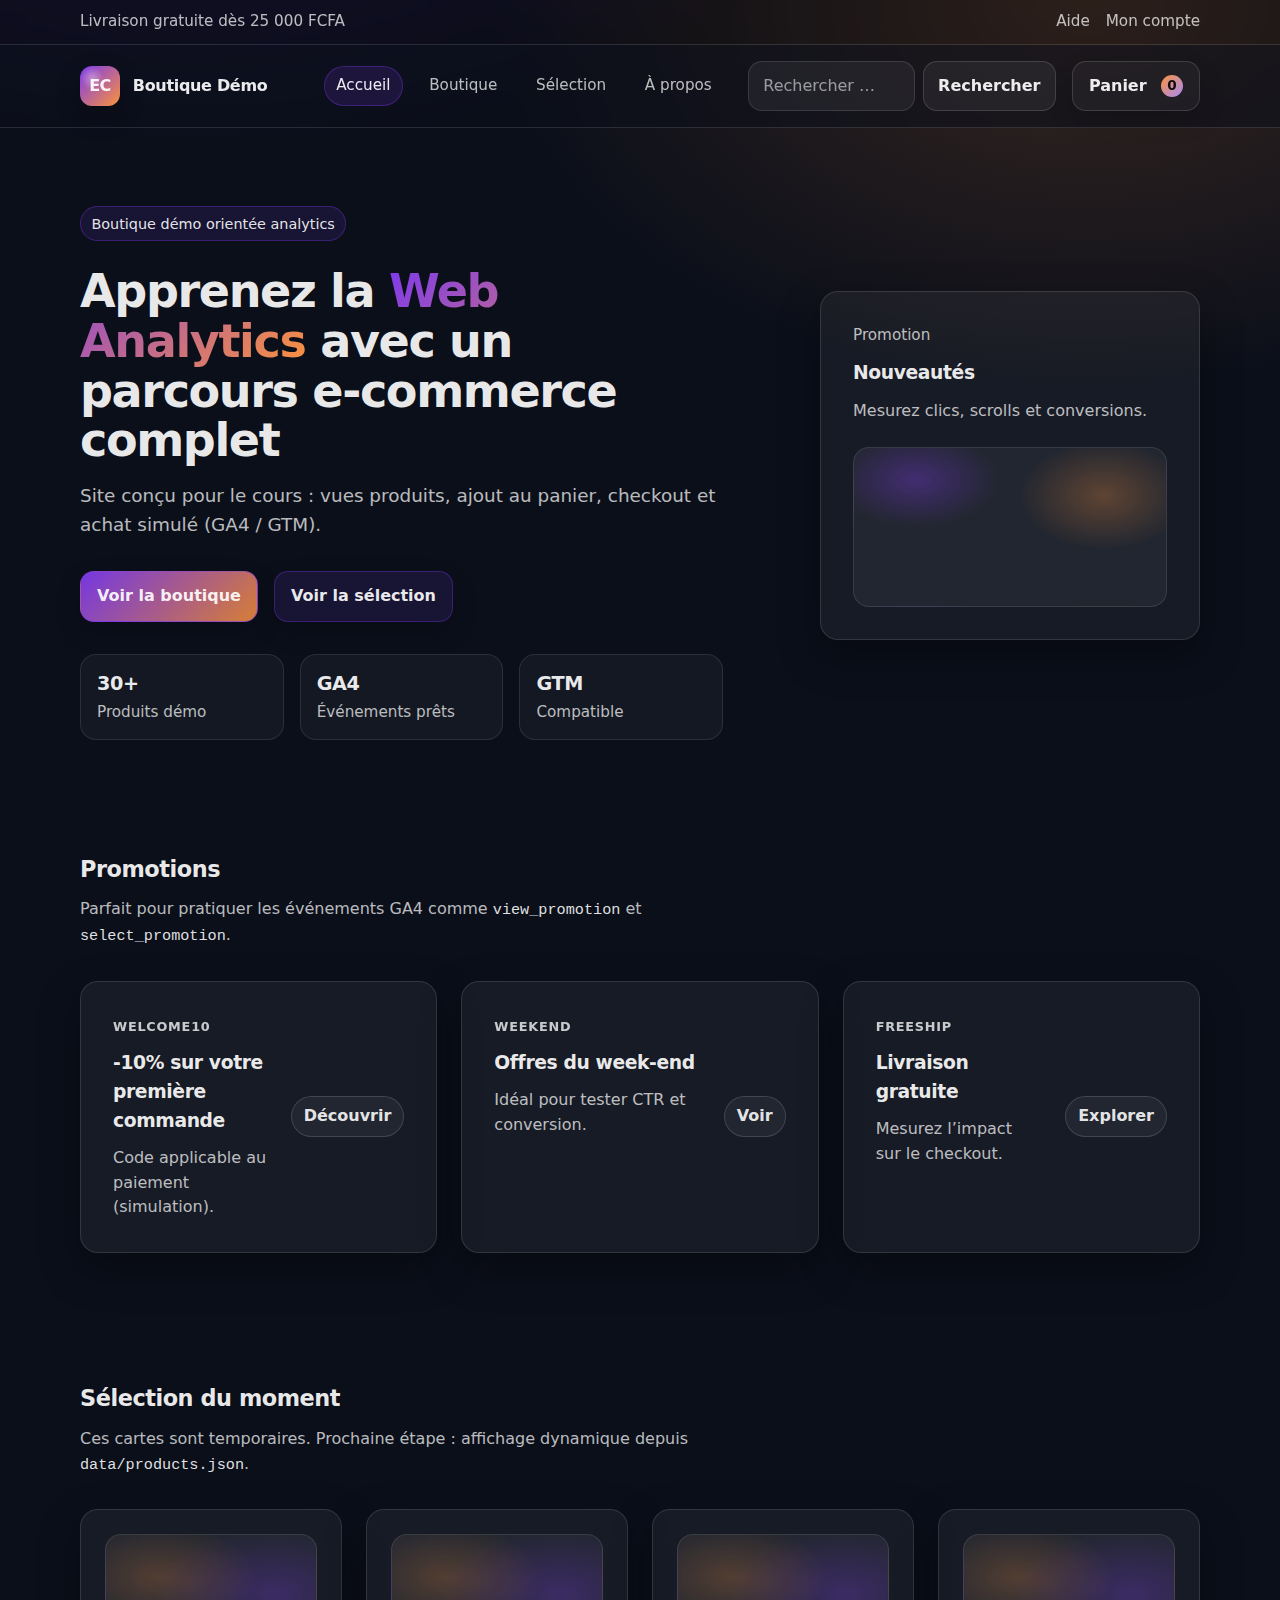
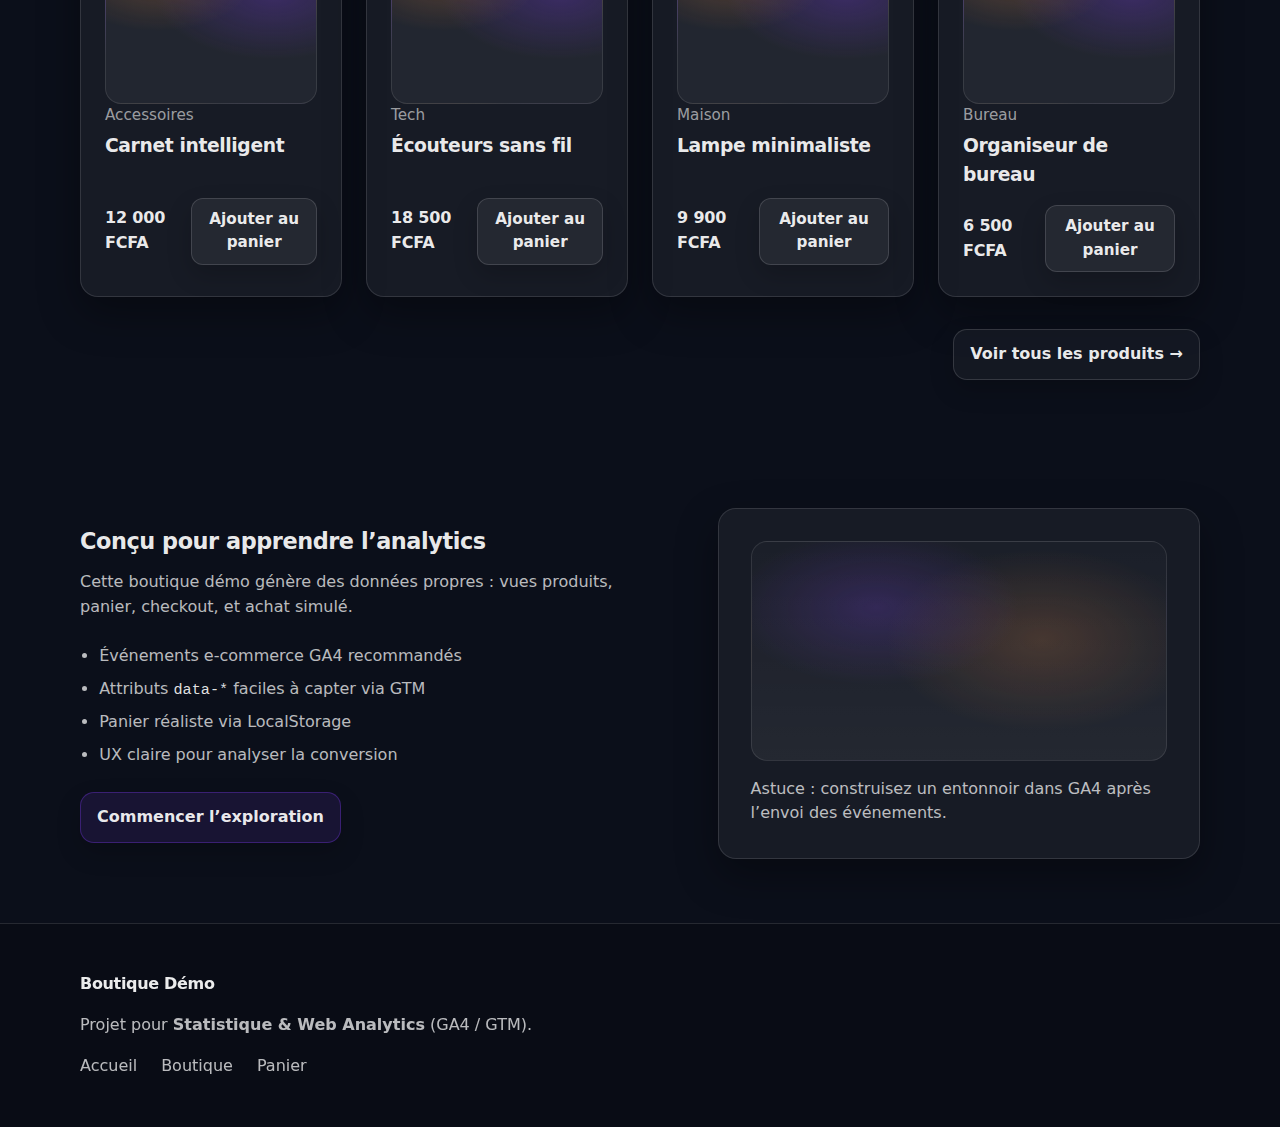
<file: index.html>
<!DOCTYPE html>
<html lang="fr">
<head>
  <meta charset="UTF-8" />
  <meta name="viewport" content="width=device-width, initial-scale=1.0" />
  <title>Boutique Démo | Accueil</title>

  <!-- SEO (minimal) -->
  <meta name="description" content="Site e-commerce pédagogique pour pratiquer la Web Analytics (GA4 / GTM)." />

  <!-- CSS -->
  <link rel="stylesheet" href="assets/css/style.css" />
  <link rel="stylesheet" href="assets/css/components.css" />

  <!-- JS (defer) -->
  <script defer src="assets/js/app.js"></script>
  <script defer src="assets/js/analytics.js"></script>
</head>

<body>

  <!-- Barre info -->
  <div class="topbar">
    <div class="container topbar__inner">
      <p class="topbar__text">Livraison gratuite dès 25 000 FCFA </p>
      <div class="topbar__links">
        <a href="#" class="topbar__link" data-analytics="topbar_help">Aide</a>
        <a href="#" class="topbar__link" data-analytics="topbar_account">Mon compte</a>
      </div>
    </div>
  </div>

  <!-- En-tête -->
  <header class="header">
    <div class="container header__inner">
      <a href="index.html" class="brand" aria-label="Aller à l'accueil">
        <span class="brand__logo">EC</span>
        <span class="brand__name">Boutique Démo</span>
      </a>

      <nav class="nav" aria-label="Navigation principale">
        <a class="nav__link active" href="index.html">Accueil</a>
        <a class="nav__link" href="shop.html">Boutique</a>
        <a class="nav__link" href="#selection">Sélection</a>
        <a class="nav__link" href="#apropos">À propos</a>
      </nav>

      <div class="header__actions">
        <form class="search" action="shop.html" method="GET" role="search">
          <label class="sr-only" for="q">Rechercher des produits</label>
          <input
            id="q"
            name="q"
            class="search__input"
            type="search"
            placeholder="Rechercher …"
            autocomplete="off"
          />
          <button class="search__btn" type="submit" data-analytics="search_submit">
            Rechercher
          </button>
        </form>

        <a class="btn btn--ghost" href="cart.html" aria-label="Ouvrir le panier" data-analytics="open_cart">
          Panier <span class="badge" id="cartCount" aria-label="Articles dans le panier">0</span>
        </a>
      </div>
    </div>
  </header>

  <!-- Hero -->
  <main>
    <section class="hero" id="hero">
      <div class="container hero__inner">
        <div class="hero__content">
          <p class="pill">Boutique démo orientée analytics</p>

          <h1 class="hero__title">
            Apprenez la <span class="accent">Web Analytics</span> avec un parcours e-commerce complet
          </h1>

          <p class="hero__subtitle">
            Site conçu pour le cours : vues produits, ajout au panier, checkout et achat simulé (GA4 / GTM).
          </p>

          <div class="hero__cta">
            <a class="btn btn--primary" href="shop.html" data-analytics="hero_shop_now">
              Voir la boutique
            </a>
            <a class="btn btn--secondary" href="#selection" data-analytics="hero_view_featured">
              Voir la sélection
            </a>
          </div>

          <div class="hero__stats" aria-label="Points clés de la boutique démo">
            <div class="stat">
              <span class="stat__value">30+</span>
              <span class="stat__label">Produits démo</span>
            </div>
            <div class="stat">
              <span class="stat__value">GA4</span>
              <span class="stat__label">Événements prêts</span>
            </div>
            <div class="stat">
              <span class="stat__value">GTM</span>
              <span class="stat__label">Compatible</span>
            </div>
          </div>
        </div>

        <div class="hero__media" aria-hidden="true">
          <div class="hero-card">
            <p class="hero-card__kicker">Promotion </p>
            <h3 class="hero-card__title">Nouveautés</h3>
            <p class="hero-card__text">Mesurez clics, scrolls et conversions.</p>
            <div class="hero-card__fakeimg"></div>
          </div>
        </div>
      </div>
    </section>

    <!-- Promotions -->
    <section class="section promos" aria-label="Promotions">
      <div class="container">
        <div class="section__head">
          <h2 class="section__title">Promotions</h2>
          <p class="section__subtitle">
            Parfait pour pratiquer les événements GA4 comme <code>view_promotion</code> et <code>select_promotion</code>.
          </p>
        </div>

        <div class="grid promos__grid">
          <a class="promo-card" href="shop.html?promo=welcome10"
             data-promo-id="WELCOME10"
             data-promo-name="Bienvenue 10%"
             data-analytics="promo_click">
            <div class="promo-card__body">
              <p class="promo-card__tag">WELCOME10</p>
              <h3 class="promo-card__title">-10% sur votre première commande</h3>
              <p class="promo-card__text">Code applicable au paiement (simulation).</p>
            </div>
            <span class="promo-card__cta">Découvrir</span>
          </a>

          <a class="promo-card" href="shop.html?promo=weekend"
             data-promo-id="WEEKEND"
             data-promo-name="Offres du week-end"
             data-analytics="promo_click">
            <div class="promo-card__body">
              <p class="promo-card__tag">WEEKEND</p>
              <h3 class="promo-card__title">Offres du week-end</h3>
              <p class="promo-card__text">Idéal pour tester CTR et conversion.</p>
            </div>
            <span class="promo-card__cta">Voir</span>
          </a>

          <a class="promo-card" href="shop.html?promo=shipping"
             data-promo-id="FREESHIP"
             data-promo-name="Livraison gratuite"
             data-analytics="promo_click">
            <div class="promo-card__body">
              <p class="promo-card__tag">FREESHIP</p>
              <h3 class="promo-card__title">Livraison gratuite </h3>
              <p class="promo-card__text">Mesurez l’impact sur le checkout.</p>
            </div>
            <span class="promo-card__cta">Explorer</span>
          </a>
        </div>
      </div>
    </section>

    <!-- Sélection (placeholders pour l’instant) -->
    <section class="section featured" id="selection" aria-label="Sélection de produits">
      <div class="container">
        <div class="section__head">
          <h2 class="section__title">Sélection du moment</h2>
          <p class="section__subtitle">
            Ces cartes sont temporaires. Prochaine étape : affichage dynamique depuis <code>data/products.json</code>.
          </p>
        </div>

        <div class="grid products__grid">
          <article class="product-card">
            <a class="product-card__link" href="product.html?id=sku_001"
               data-analytics="featured_product_click" data-item-id="sku_001">
              <div class="product-card__img" aria-hidden="true"></div>
              <div class="product-card__meta">
                <p class="product-card__category">Accessoires</p>
                <h3 class="product-card__title">Carnet intelligent </h3>
              </div>
            </a>
            <div class="product-card__bottom">
              <p class="product-card__price">12 000 FCFA</p>
              <button class="btn btn--small" type="button"
                      data-analytics="featured_add_to_cart" data-item-id="sku_001">
                Ajouter au panier
              </button>
            </div>
          </article>

          <article class="product-card">
            <a class="product-card__link" href="product.html?id=sku_002"
               data-analytics="featured_product_click" data-item-id="sku_002">
              <div class="product-card__img" aria-hidden="true"></div>
              <div class="product-card__meta">
                <p class="product-card__category">Tech</p>
                <h3 class="product-card__title">Écouteurs sans fil </h3>
              </div>
            </a>
            <div class="product-card__bottom">
              <p class="product-card__price">18 500 FCFA</p>
              <button class="btn btn--small" type="button"
                      data-analytics="featured_add_to_cart" data-item-id="sku_002">
                Ajouter au panier
              </button>
            </div>
          </article>

          <article class="product-card">
            <a class="product-card__link" href="product.html?id=sku_003"
               data-analytics="featured_product_click" data-item-id="sku_003">
              <div class="product-card__img" aria-hidden="true"></div>
              <div class="product-card__meta">
                <p class="product-card__category">Maison</p>
                <h3 class="product-card__title">Lampe minimaliste </h3>
              </div>
            </a>
            <div class="product-card__bottom">
              <p class="product-card__price">9 900 FCFA</p>
              <button class="btn btn--small" type="button"
                      data-analytics="featured_add_to_cart" data-item-id="sku_003">
                Ajouter au panier
              </button>
            </div>
          </article>

          <article class="product-card">
            <a class="product-card__link" href="product.html?id=sku_004"
               data-analytics="featured_product_click" data-item-id="sku_004">
              <div class="product-card__img" aria-hidden="true"></div>
              <div class="product-card__meta">
                <p class="product-card__category">Bureau</p>
                <h3 class="product-card__title">Organiseur de bureau </h3>
              </div>
            </a>
            <div class="product-card__bottom">
              <p class="product-card__price">6 500 FCFA</p>
              <button class="btn btn--small" type="button"
                      data-analytics="featured_add_to_cart" data-item-id="sku_004">
                Ajouter au panier
              </button>
            </div>
          </article>
        </div>

        <div class="section__foot">
          <a class="btn btn--ghost" href="shop.html" data-analytics="featured_view_all">
            Voir tous les produits →
          </a>
        </div>
      </div>
    </section>

    <!-- À propos -->
    <section class="section about" id="apropos" aria-label="À propos du projet">
      <div class="container about__inner">
        <div class="about__content">
          <h2 class="section__title">Conçu pour apprendre l’analytics</h2>
          <p class="section__subtitle">
            Cette boutique démo génère des données propres : vues produits, panier, checkout, et achat simulé.
          </p>

          <ul class="checklist">
            <li>Événements e-commerce GA4 recommandés</li>
            <li>Attributs <code>data-*</code> faciles à capter via GTM</li>
            <li>Panier réaliste via LocalStorage</li>
            <li>UX claire pour analyser la conversion</li>
          </ul>

          <a class="btn btn--secondary" href="shop.html" data-analytics="about_start_learning">
            Commencer l’exploration
          </a>
        </div>

        <div class="about__card" aria-hidden="true">
          <div class="about__fakechart"></div>
          <p class="about__note">Astuce : construisez un entonnoir dans GA4 après l’envoi des événements.</p>
        </div>
      </div>
    </section>
  </main>

  <!-- Pied de page -->
  <footer class="footer">
    <div class="container footer__inner">
      <p class="footer__brand">Boutique Démo</p>
      <p class="footer__text">
        Projet pour <strong>Statistique & Web Analytics</strong> (GA4 / GTM).
      </p>

      <nav class="footer__nav" aria-label="Navigation du pied de page">
        <a href="index.html">Accueil</a>
        <a href="shop.html">Boutique</a>
        <a href="cart.html">Panier</a>
      </nav>
    </div>
  </footer>

  <!-- Alerte si JS désactivé -->
  <noscript>
    <div class="noscript">
      Ce site fonctionne mieux avec JavaScript activé (nécessaire pour le panier et les événements analytics).
    </div>
  </noscript>

</body>
</html>
</file>
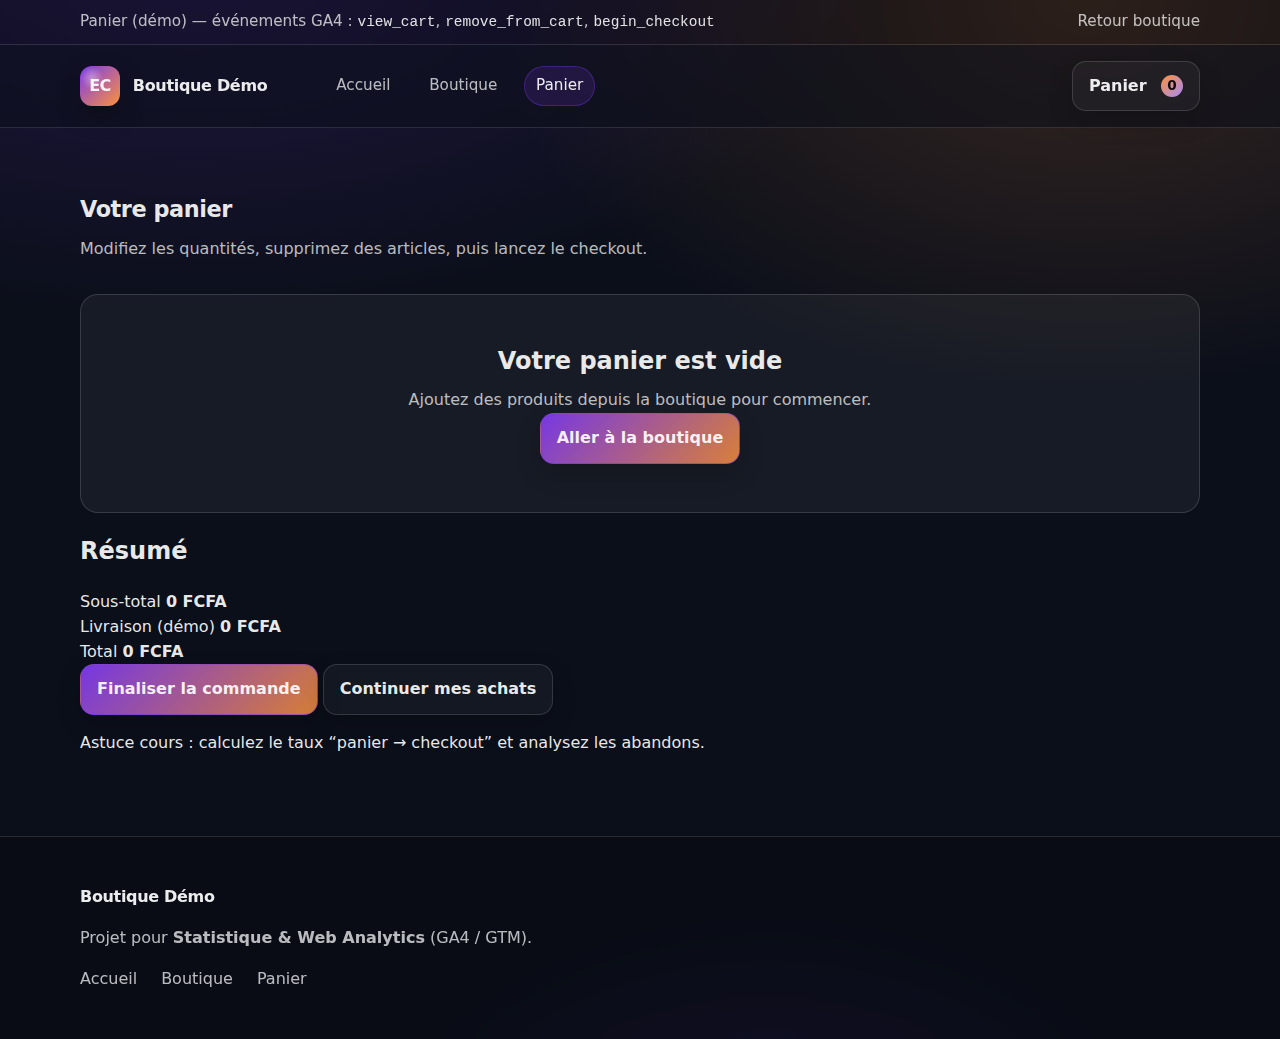
<file: cart.html>
<!DOCTYPE html>
<html lang="fr">
<head>
  <meta charset="UTF-8" />
  <meta name="viewport" content="width=device-width, initial-scale=1.0" />
  <title>Boutique Démo | Panier</title>

  <meta name="description" content="Panier (démo) pour pratiquer GA4 : view_cart, remove_from_cart, begin_checkout." />

  <link rel="stylesheet" href="assets/css/style.css" />
  <link rel="stylesheet" href="assets/css/components.css" />

  <script defer src="assets/js/analytics.js"></script>
  <script defer src="assets/js/app.js"></script>
  <script defer src="assets/js/cart.js"></script>
</head>

<body>

  <div class="topbar">
    <div class="container topbar__inner">
      <p class="topbar__text">Panier (démo) — événements GA4 : <code>view_cart</code>, <code>remove_from_cart</code>, <code>begin_checkout</code></p>
      <div class="topbar__links">
        <a href="shop.html" class="topbar__link" data-analytics="cart_back_shop">Retour boutique</a>
      </div>
    </div>
  </div>

  <header class="header">
    <div class="container header__inner">
      <a href="index.html" class="brand" aria-label="Aller à l'accueil">
        <span class="brand__logo">EC</span>
        <span class="brand__name">Boutique Démo</span>
      </a>

      <nav class="nav" aria-label="Navigation principale">
        <a class="nav__link" href="index.html">Accueil</a>
        <a class="nav__link" href="shop.html">Boutique</a>
        <a class="nav__link active" href="cart.html">Panier</a>
      </nav>

      <div class="header__actions">
        <a class="btn btn--ghost" href="cart.html" aria-label="Ouvrir le panier" data-analytics="open_cart">
          Panier <span class="badge" id="cartCount" aria-label="Articles dans le panier">0</span>
        </a>
      </div>
    </div>
  </header>

  <main class="section">
    <div class="container">

      <div class="section__head">
        <h1 class="section__title">Votre panier</h1>
        <p class="section__subtitle">
          Modifiez les quantités, supprimez des articles, puis lancez le checkout.
        </p>
      </div>

      <section class="cart">
        <div class="cart__items">
          <div class="cart__list" id="cartList" aria-label="Liste des articles">
            <!-- Injecté par JS -->
          </div>

          <div class="empty-state" id="cartEmpty" hidden>
            <h2>Votre panier est vide</h2>
            <p>Ajoutez des produits depuis la boutique pour commencer.</p>
            <a class="btn btn--primary" href="shop.html" data-analytics="cart_empty_go_shop">Aller à la boutique</a>
          </div>
        </div>

        <aside class="cart__summary" aria-label="Résumé du panier">
          <div class="summary-card">
            <h2 class="summary-card__title">Résumé</h2>

            <div class="summary-row">
              <span>Sous-total</span>
              <strong id="subtotal">0 FCFA</strong>
            </div>

            <div class="summary-row">
              <span>Livraison (démo)</span>
              <strong id="shipping">0 FCFA</strong>
            </div>

            <div class="summary-row summary-row--total">
              <span>Total</span>
              <strong id="total">0 FCFA</strong>
            </div>

            <div class="summary-actions">
              <a class="btn btn--primary" href="checkout.html" id="checkoutBtn" data-analytics="begin_checkout">
                Finaliser la commande
              </a>
              <a class="btn btn--ghost" href="shop.html" data-analytics="continue_shopping">
                Continuer mes achats
              </a>
            </div>

            <p class="muted" style="margin-top: 1rem;">
              Astuce cours : calculez le taux “panier → checkout” et analysez les abandons.
            </p>
          </div>
        </aside>
      </section>

    </div>
  </main>

  <footer class="footer">
    <div class="container footer__inner">
      <p class="footer__brand">Boutique Démo</p>
      <p class="footer__text">Projet pour <strong>Statistique & Web Analytics</strong> (GA4 / GTM).</p>

      <nav class="footer__nav" aria-label="Navigation du pied de page">
        <a href="index.html">Accueil</a>
        <a href="shop.html">Boutique</a>
        <a href="cart.html">Panier</a>
      </nav>
    </div>
  </footer>

</body>
</html>
</file>
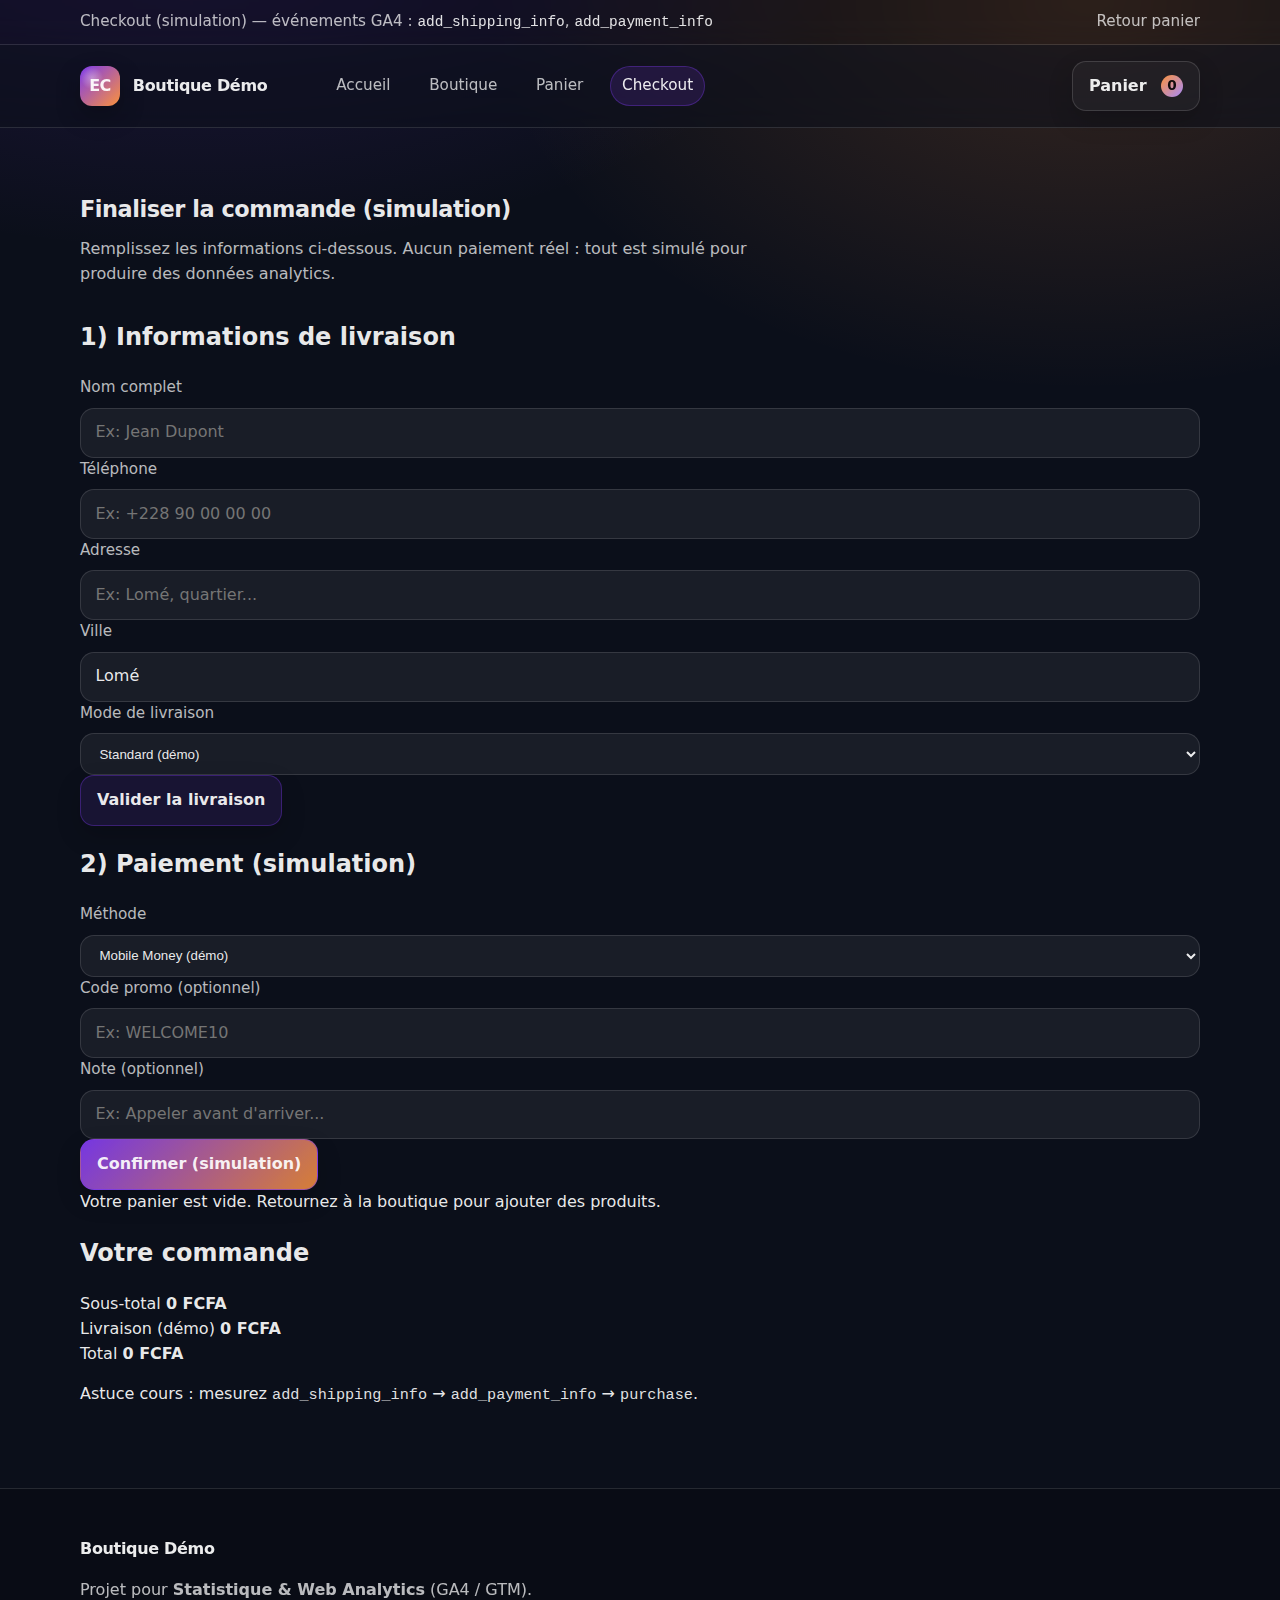
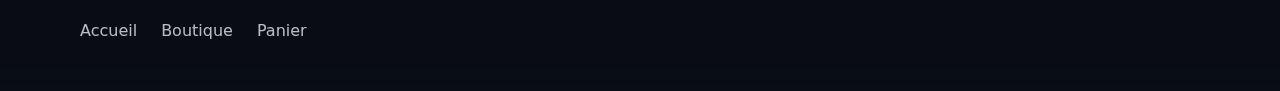
<file: checkout.html>
<!DOCTYPE html>
<html lang="fr">
<head>
  <meta charset="UTF-8" />
  <meta name="viewport" content="width=device-width, initial-scale=1.0" />
  <title>Boutique Démo | Checkout</title>

  <meta name="description" content="Checkout simulé pour pratiquer GA4 : add_shipping_info, add_payment_info, purchase." />

  <link rel="stylesheet" href="assets/css/style.css" />
  <link rel="stylesheet" href="assets/css/components.css" />

  <script defer src="assets/js/analytics.js"></script>
  <script defer src="assets/js/app.js"></script>
  <script defer src="assets/js/checkout.js"></script>
</head>

<body>

  <div class="topbar">
    <div class="container topbar__inner">
      <p class="topbar__text">Checkout (simulation) — événements GA4 : <code>add_shipping_info</code>, <code>add_payment_info</code></p>
      <div class="topbar__links">
        <a href="cart.html" class="topbar__link" data-analytics="checkout_back_cart">Retour panier</a>
      </div>
    </div>
  </div>

  <header class="header">
    <div class="container header__inner">
      <a href="index.html" class="brand" aria-label="Aller à l'accueil">
        <span class="brand__logo">EC</span>
        <span class="brand__name">Boutique Démo</span>
      </a>

      <nav class="nav" aria-label="Navigation principale">
        <a class="nav__link" href="index.html">Accueil</a>
        <a class="nav__link" href="shop.html">Boutique</a>
        <a class="nav__link" href="cart.html">Panier</a>
        <a class="nav__link active" href="checkout.html">Checkout</a>
      </nav>

      <div class="header__actions">
        <a class="btn btn--ghost" href="cart.html" aria-label="Ouvrir le panier" data-analytics="open_cart">
          Panier <span class="badge" id="cartCount" aria-label="Articles dans le panier">0</span>
        </a>
      </div>
    </div>
  </header>

  <main class="section">
    <div class="container">

      <div class="section__head">
        <h1 class="section__title">Finaliser la commande (simulation)</h1>
        <p class="section__subtitle">
          Remplissez les informations ci-dessous. Aucun paiement réel : tout est simulé pour produire des données analytics.
        </p>
      </div>

      <section class="checkout">
        <!-- Form -->
        <div class="checkout__form">
          <div class="form-card">
            <h2 class="form-card__title">1) Informations de livraison</h2>

            <form id="shippingForm">
              <div class="form-grid">
                <div class="control">
                  <label class="control__label" for="fullName">Nom complet</label>
                  <input class="control__input" id="fullName" name="fullName" type="text" placeholder="Ex: Jean Dupont" required />
                </div>

                <div class="control">
                  <label class="control__label" for="phone">Téléphone</label>
                  <input class="control__input" id="phone" name="phone" type="tel" placeholder="Ex: +228 90 00 00 00" required />
                </div>

                <div class="control" style="grid-column: 1 / -1;">
                  <label class="control__label" for="address">Adresse</label>
                  <input class="control__input" id="address" name="address" type="text" placeholder="Ex: Lomé, quartier..." required />
                </div>

                <div class="control">
                  <label class="control__label" for="city">Ville</label>
                  <input class="control__input" id="city" name="city" type="text" value="Lomé" required />
                </div>

                <div class="control">
                  <label class="control__label" for="shippingMethod">Mode de livraison</label>
                  <select class="control__input" id="shippingMethod" name="shippingMethod" required>
                    <option value="standard">Standard (démo)</option>
                    <option value="express">Express (démo)</option>
                  </select>
                </div>
              </div>

              <div class="form-actions">
                <button class="btn btn--secondary" type="submit" data-analytics="submit_shipping">
                  Valider la livraison
                </button>
              </div>
            </form>
          </div>

          <div class="form-card">
            <h2 class="form-card__title">2) Paiement (simulation)</h2>

            <form id="paymentForm">
              <div class="form-grid">
                <div class="control">
                  <label class="control__label" for="paymentMethod">Méthode</label>
                  <select class="control__input" id="paymentMethod" name="paymentMethod" required>
                    <option value="mobile_money">Mobile Money (démo)</option>
                    <option value="card">Carte (démo)</option>
                    <option value="cash_on_delivery">Paiement à la livraison (démo)</option>
                  </select>
                </div>

                <div class="control">
                  <label class="control__label" for="coupon">Code promo (optionnel)</label>
                  <input class="control__input" id="coupon" name="coupon" type="text" placeholder="Ex: WELCOME10" />
                </div>

                <div class="control" style="grid-column: 1 / -1;">
                  <label class="control__label" for="note">Note (optionnel)</label>
                  <input class="control__input" id="note" name="note" type="text" placeholder="Ex: Appeler avant d'arriver..." />
                </div>
              </div>

              <div class="form-actions">
                <button class="btn btn--primary" type="submit" data-analytics="submit_payment">
                  Confirmer (simulation)
                </button>
              </div>
            </form>

            <div class="product__alert" id="checkoutAlert" hidden></div>
          </div>
        </div>

        <!-- Summary -->
        <aside class="checkout__summary" aria-label="Résumé checkout">
          <div class="summary-card">
            <h2 class="summary-card__title">Votre commande</h2>

            <div id="checkoutItems" class="checkout-items"></div>

            <div class="summary-row">
              <span>Sous-total</span>
              <strong id="subtotal">0 FCFA</strong>
            </div>

            <div class="summary-row">
              <span>Livraison (démo)</span>
              <strong id="shipping">0 FCFA</strong>
            </div>

            <div class="summary-row summary-row--total">
              <span>Total</span>
              <strong id="total">0 FCFA</strong>
            </div>

            <p class="muted" style="margin-top: 1rem;">
              Astuce cours : mesurez <code>add_shipping_info</code> → <code>add_payment_info</code> → <code>purchase</code>.
            </p>
          </div>
        </aside>
      </section>

    </div>
  </main>

  <footer class="footer">
    <div class="container footer__inner">
      <p class="footer__brand">Boutique Démo</p>
      <p class="footer__text">Projet pour <strong>Statistique & Web Analytics</strong> (GA4 / GTM).</p>

      <nav class="footer__nav" aria-label="Navigation du pied de page">
        <a href="index.html">Accueil</a>
        <a href="shop.html">Boutique</a>
        <a href="cart.html">Panier</a>
      </nav>
    </div>
  </footer>

</body>
</html>
</file>
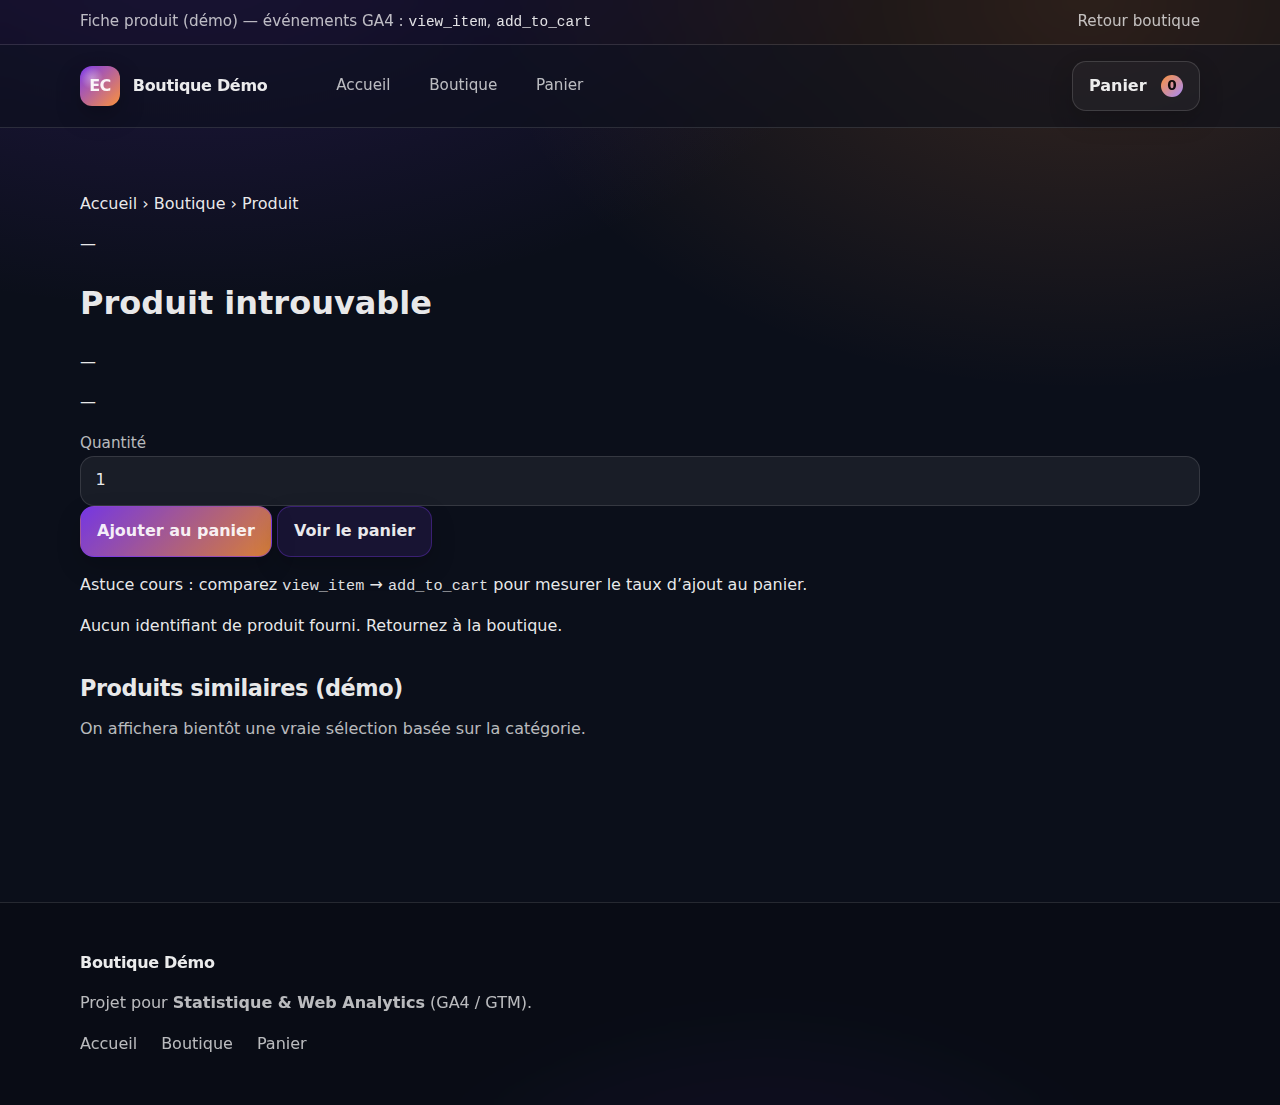
<file: product.html>
<!DOCTYPE html>
<html lang="fr">
<head>
  <meta charset="UTF-8" />
  <meta name="viewport" content="width=device-width, initial-scale=1.0" />
  <title>Boutique Démo | Produit</title>

  <meta name="description" content="Fiche produit (démo) pour pratiquer GA4/GTM : view_item, add_to_cart." />

  <link rel="stylesheet" href="assets/css/style.css" />
  <link rel="stylesheet" href="assets/css/components.css" />

  <script defer src="assets/js/analytics.js"></script>
  <script defer src="assets/js/app.js"></script>
  <script defer src="assets/js/product-page.js"></script>
</head>

<body>

  <div class="topbar">
    <div class="container topbar__inner">
      <p class="topbar__text">Fiche produit (démo) — événements GA4 : <code>view_item</code>, <code>add_to_cart</code></p>
      <div class="topbar__links">
        <a href="shop.html" class="topbar__link" data-analytics="product_back_shop">Retour boutique</a>
      </div>
    </div>
  </div>

  <header class="header">
    <div class="container header__inner">
      <a href="index.html" class="brand" aria-label="Aller à l'accueil">
        <span class="brand__logo">EC</span>
        <span class="brand__name">Boutique Démo</span>
      </a>

      <nav class="nav" aria-label="Navigation principale">
        <a class="nav__link" href="index.html">Accueil</a>
        <a class="nav__link" href="shop.html">Boutique</a>
        <a class="nav__link" href="cart.html">Panier</a>
      </nav>

      <div class="header__actions">
        <a class="btn btn--ghost" href="cart.html" aria-label="Ouvrir le panier" data-analytics="open_cart">
          Panier <span class="badge" id="cartCount" aria-label="Articles dans le panier">0</span>
        </a>
      </div>
    </div>
  </header>

  <main class="section">
    <div class="container">

      <!-- Breadcrumb -->
      <nav class="breadcrumb" aria-label="Fil d'Ariane">
        <a href="index.html">Accueil</a>
        <span aria-hidden="true">›</span>
        <a href="shop.html">Boutique</a>
        <span aria-hidden="true">›</span>
        <span id="breadcrumbCurrent">Produit</span>
      </nav>

      <!-- Product layout -->
      <section class="product" aria-label="Détails du produit">
        <div class="product__media" aria-hidden="true">
          <div class="product__img" id="productImg"></div>
        </div>

        <div class="product__content">
          <div class="product__top">
            <p class="product__category" id="productCategory">—</p>
            <span class="tag" id="productBadge" hidden></span>
          </div>

          <h1 class="product__title" id="productTitle">Chargement…</h1>
          <p class="product__desc" id="productDesc"></p>

          <div class="product__meta">
            <p class="product__price" id="productPrice">—</p>
            <p class="product__sub" id="productSub">—</p>
          </div>

          <div class="product__actions">
            <div class="qty">
              <label class="control__label" for="qtyInput">Quantité</label>
              <input id="qtyInput" class="control__input" type="number" min="1" step="1" value="1" inputmode="numeric" />
            </div>

            <button class="btn btn--primary" id="addToCartBtn" type="button" data-analytics="product_add_to_cart">
              Ajouter au panier
            </button>

            <a class="btn btn--secondary" href="cart.html" data-analytics="product_view_cart">
              Voir le panier
            </a>
          </div>

          <div class="product__notes">
            <p class="muted">
              Astuce cours : comparez <code>view_item</code> → <code>add_to_cart</code> pour mesurer le taux d’ajout au panier.
            </p>
          </div>

          <div class="product__alert" id="productAlert" hidden></div>
        </div>
      </section>

      <!-- Related -->
      <section class="section" style="padding-top: 2rem;">
        <div class="section__head">
          <h2 class="section__title">Produits similaires (démo)</h2>
          <p class="section__subtitle">On affichera bientôt une vraie sélection basée sur la catégorie.</p>
        </div>

        <div class="grid products__grid" id="relatedGrid" aria-label="Produits similaires">
          <!-- Injecté par JS (optionnel) -->
        </div>
      </section>

    </div>
  </main>

  <footer class="footer">
    <div class="container footer__inner">
      <p class="footer__brand">Boutique Démo</p>
      <p class="footer__text">Projet pour <strong>Statistique & Web Analytics</strong> (GA4 / GTM).</p>

      <nav class="footer__nav" aria-label="Navigation du pied de page">
        <a href="index.html">Accueil</a>
        <a href="shop.html">Boutique</a>
        <a href="cart.html">Panier</a>
      </nav>
    </div>
  </footer>

</body>
</html>
</file>
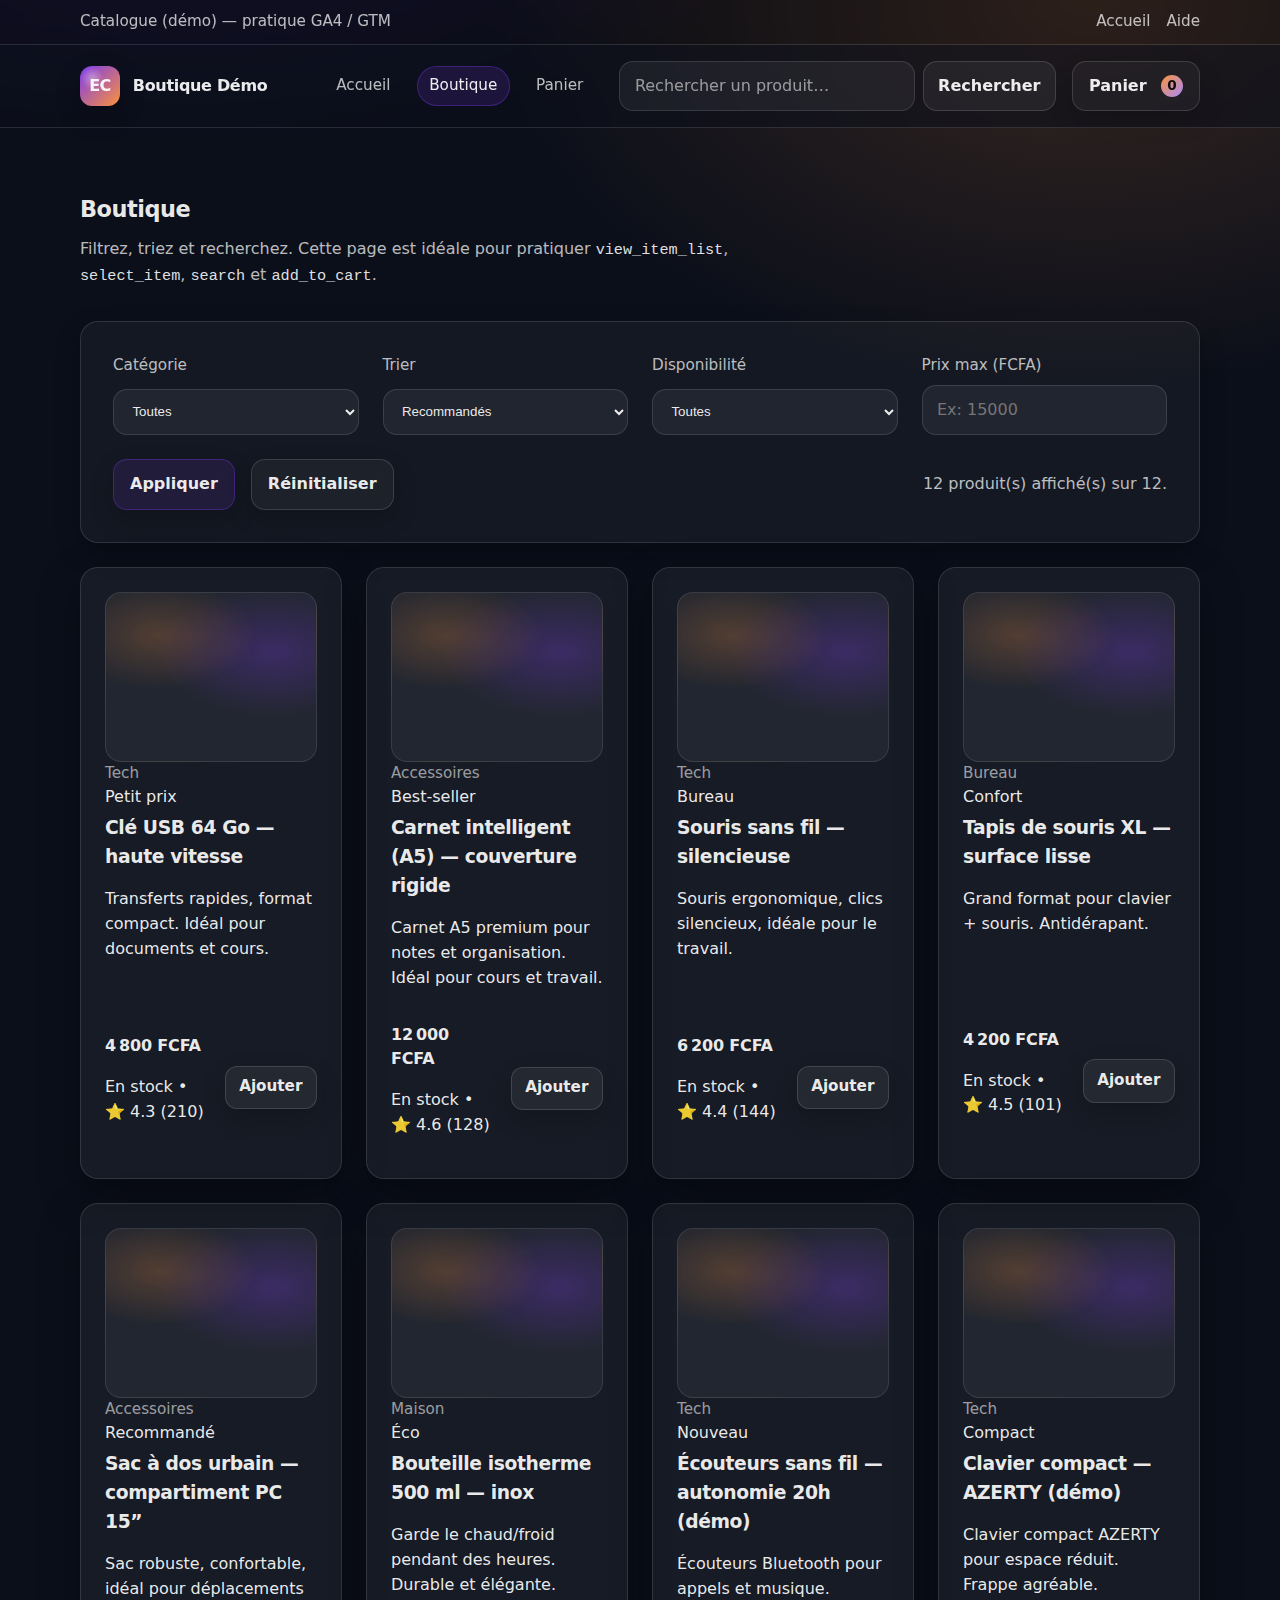
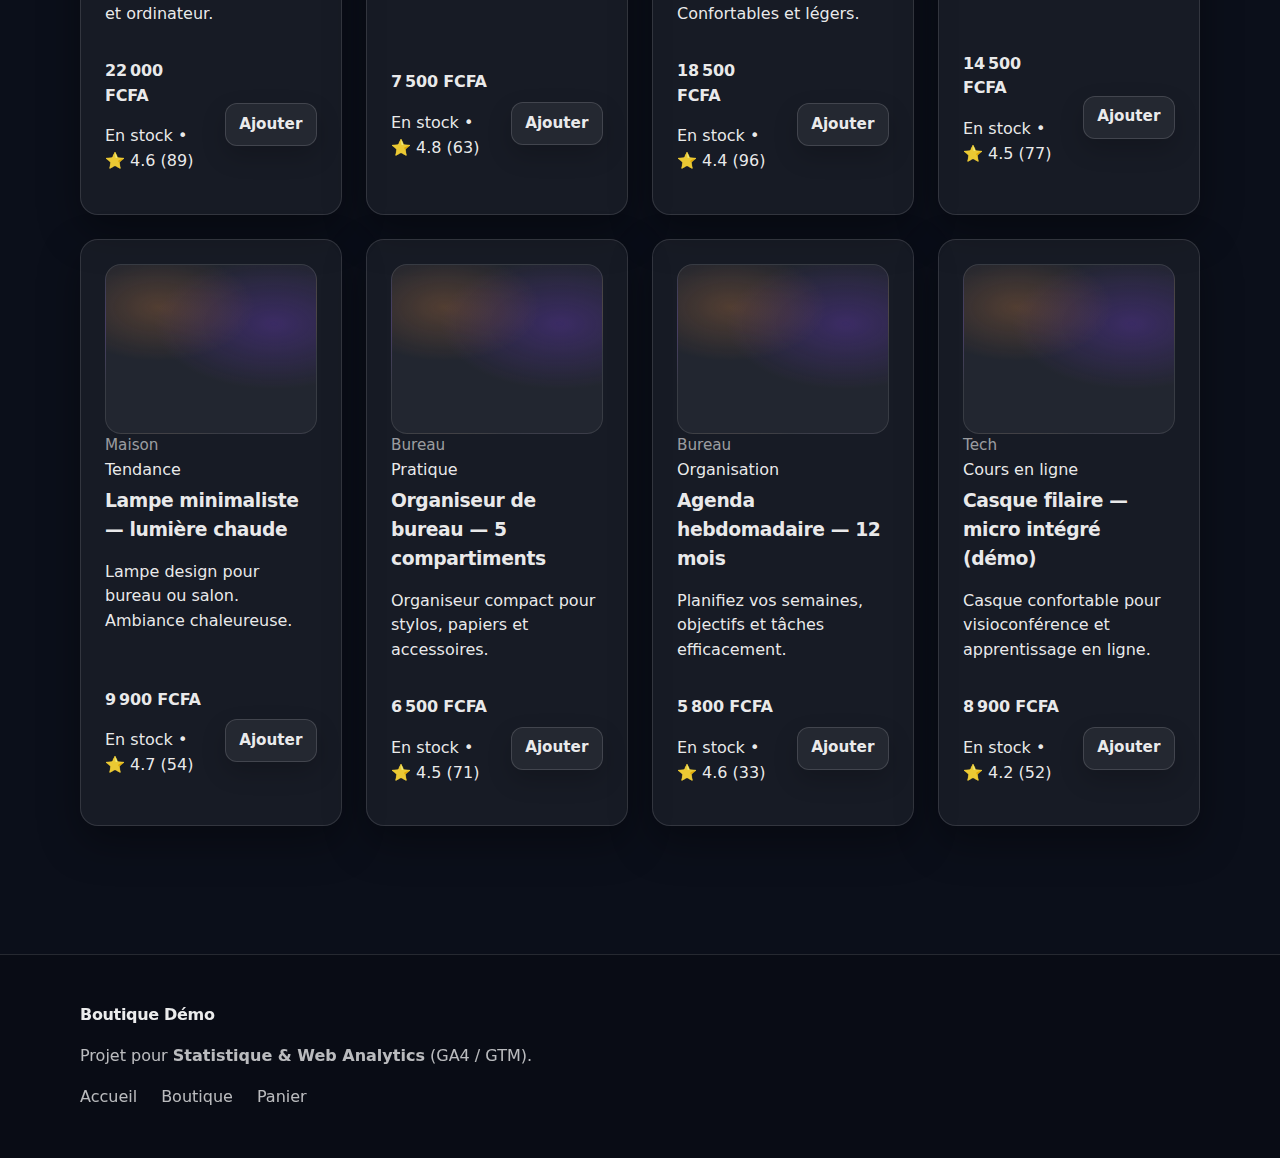
<file: shop.html>
<!DOCTYPE html>
<html lang="fr">
<head>
  <meta charset="UTF-8" />
  <meta name="viewport" content="width=device-width, initial-scale=1.0" />
  <title>Boutique Démo | Boutique</title>

  <meta name="description" content="Catalogue produits (démo) pour pratiquer GA4 / GTM : view_item_list, select_item, add_to_cart, search, filter." />

  <link rel="stylesheet" href="assets/css/style.css" />
  <link rel="stylesheet" href="assets/css/components.css" />

  <script defer src="assets/js/analytics.js"></script>
  <script defer src="assets/js/app.js"></script>
  <script defer src="assets/js/products.js"></script>
</head>

<body>

  <!-- Barre info -->
  <div class="topbar">
    <div class="container topbar__inner">
      <p class="topbar__text">Catalogue (démo) — pratique GA4 / GTM</p>
      <div class="topbar__links">
        <a href="index.html" class="topbar__link" data-analytics="shop_back_home">Accueil</a>
        <a href="#" class="topbar__link" data-analytics="topbar_help">Aide</a>
      </div>
    </div>
  </div>

  <!-- Header -->
  <header class="header">
    <div class="container header__inner">
      <a href="index.html" class="brand" aria-label="Aller à l'accueil">
        <span class="brand__logo">EC</span>
        <span class="brand__name">Boutique Démo</span>
      </a>

      <nav class="nav" aria-label="Navigation principale">
        <a class="nav__link" href="index.html">Accueil</a>
        <a class="nav__link active" href="shop.html">Boutique</a>
        <a class="nav__link" href="cart.html">Panier</a>
      </nav>

      <div class="header__actions">
        <form class="search" action="shop.html" method="GET" role="search" id="shopSearchForm">
          <label class="sr-only" for="q">Rechercher des produits</label>
          <input
            id="q"
            name="q"
            class="search__input"
            type="search"
            placeholder="Rechercher un produit…"
            autocomplete="off"
          />
          <button class="search__btn" type="submit" data-analytics="search_submit">
            Rechercher
          </button>
        </form>

        <a class="btn btn--ghost" href="cart.html" aria-label="Ouvrir le panier" data-analytics="open_cart">
          Panier <span class="badge" id="cartCount" aria-label="Articles dans le panier">0</span>
        </a>
      </div>
    </div>
  </header>

  <main class="section">
    <div class="container">

      <!-- Head -->
      <div class="section__head">
        <h1 class="section__title">Boutique</h1>
        <p class="section__subtitle">
          Filtrez, triez et recherchez. Cette page est idéale pour pratiquer <code>view_item_list</code>, <code>select_item</code>, <code>search</code> et <code>add_to_cart</code>.
        </p>
      </div>

      <!-- Controls -->
      <section class="shop-controls" aria-label="Filtres et tri">
        <div class="controls grid">
          <div class="control">
            <label class="control__label" for="categorySelect">Catégorie</label>
            <select id="categorySelect" class="control__input" data-analytics="filter_category">
              <option value="all">Toutes</option>
              <!-- Injecté par JS -->
            </select>
          </div>

          <div class="control">
            <label class="control__label" for="sortSelect">Trier</label>
            <select id="sortSelect" class="control__input" data-analytics="sort_products">
              <option value="featured">Recommandés</option>
              <option value="price_asc">Prix : croissant</option>
              <option value="price_desc">Prix : décroissant</option>
              <option value="rating_desc">Note : meilleure</option>
              <option value="name_asc">Nom : A → Z</option>
            </select>
          </div>

          <div class="control">
            <label class="control__label" for="stockSelect">Disponibilité</label>
            <select id="stockSelect" class="control__input" data-analytics="filter_stock">
              <option value="all">Toutes</option>
              <option value="in">En stock</option>
              <option value="out">Rupture</option>
            </select>
          </div>

          <div class="control">
            <label class="control__label" for="priceMax">Prix max (FCFA)</label>
            <input
              id="priceMax"
              class="control__input"
              type="number"
              inputmode="numeric"
              placeholder="Ex: 15000"
              min="0"
              step="100"
              data-analytics="filter_price_max"
            />
          </div>
        </div>

        <div class="controls__foot">
          <button class="btn btn--secondary" id="applyFiltersBtn" type="button" data-analytics="apply_filters">
            Appliquer
          </button>
          <button class="btn btn--ghost" id="resetFiltersBtn" type="button" data-analytics="reset_filters">
            Réinitialiser
          </button>

          <p class="results" id="resultsInfo" aria-live="polite"></p>
        </div>
      </section>

      <!-- Products grid -->
      <section class="section" style="padding-top: 1.5rem;">
        <div class="grid products__grid" id="productsGrid" aria-label="Liste de produits">
          <!-- Injecté par JS -->
        </div>

        <div class="empty-state" id="emptyState" hidden>
          <h2>Aucun produit trouvé</h2>
          <p>Essayez de modifier la recherche, les filtres ou le tri.</p>
        </div>
      </section>

    </div>
  </main>

  <footer class="footer">
    <div class="container footer__inner">
      <p class="footer__brand">Boutique Démo</p>
      <p class="footer__text">
        Projet pour <strong>Statistique & Web Analytics</strong> (GA4 / GTM).
      </p>

      <nav class="footer__nav" aria-label="Navigation du pied de page">
        <a href="index.html">Accueil</a>
        <a href="shop.html">Boutique</a>
        <a href="cart.html">Panier</a>
      </nav>
    </div>
  </footer>

</body>
</html>
</file>
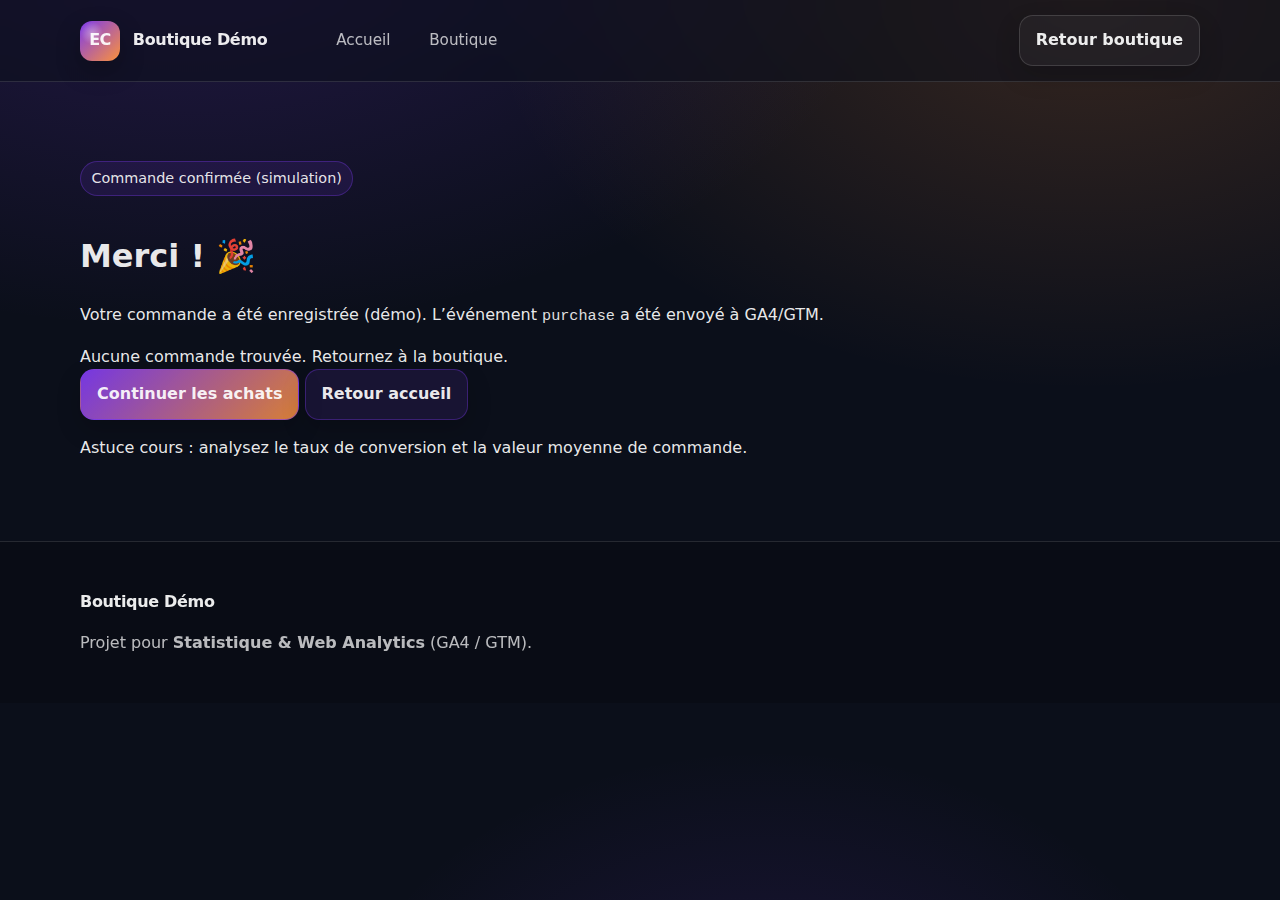
<file: success.html>
<!DOCTYPE html>
<html lang="fr">
<head>
  <meta charset="UTF-8" />
  <meta name="viewport" content="width=device-width, initial-scale=1.0" />
  <title>Boutique Démo | Commande confirmée</title>

  <meta name="description" content="Page de confirmation : envoi de l'événement GA4 purchase (simulation)." />

  <link rel="stylesheet" href="assets/css/style.css" />
  <link rel="stylesheet" href="assets/css/components.css" />

  <script defer src="assets/js/analytics.js"></script>
  <script defer src="assets/js/app.js"></script>
  <script defer src="assets/js/success.js"></script>
</head>

<body>

  <header class="header">
    <div class="container header__inner">
      <a href="index.html" class="brand" aria-label="Aller à l'accueil">
        <span class="brand__logo">EC</span>
        <span class="brand__name">Boutique Démo</span>
      </a>

      <nav class="nav" aria-label="Navigation principale">
        <a class="nav__link" href="index.html">Accueil</a>
        <a class="nav__link" href="shop.html">Boutique</a>
      </nav>

      <div class="header__actions">
        <a class="btn btn--ghost" href="shop.html" data-analytics="success_back_shop">Retour boutique</a>
      </div>
    </div>
  </header>

  <main class="section">
    <div class="container">
      <div class="success">
        <p class="pill">Commande confirmée (simulation)</p>
        <h1 class="success__title">Merci ! 🎉</h1>
        <p class="success__subtitle">
          Votre commande a été enregistrée (démo). L’événement <code>purchase</code> a été envoyé à GA4/GTM.
        </p>

        <div class="success__card" id="successCard">
          <!-- Injecté par JS -->
        </div>

        <div class="success__actions">
          <a class="btn btn--primary" href="shop.html" data-analytics="success_continue_shopping">Continuer les achats</a>
          <a class="btn btn--secondary" href="index.html" data-analytics="success_back_home">Retour accueil</a>
        </div>

        <p class="muted" style="margin-top: 1rem;">
          Astuce cours : analysez le taux de conversion et la valeur moyenne de commande.
        </p>
      </div>
    </div>
  </main>

  <footer class="footer">
    <div class="container footer__inner">
      <p class="footer__brand">Boutique Démo</p>
      <p class="footer__text">Projet pour <strong>Statistique & Web Analytics</strong> (GA4 / GTM).</p>
    </div>
  </footer>

</body>
</html>
</file>
<file: assets/css/style.css>
/* =========================================================
   Base / Tokens
========================================================= */

:root{
  --bg: #0b0f1a;
  --surface: rgba(255,255,255,0.06);
  --surface-2: rgba(255,255,255,0.09);
  --border: rgba(255,255,255,0.12);

  --text: rgba(255,255,255,0.92);
  --text-2: rgba(255,255,255,0.72);
  --muted: rgba(255,255,255,0.58);

  --primary: #7c3aed;   /* violet */
  --primary-2: #a78bfa;
  --accent: #fb923c;    /* orange */

  --shadow: 0 16px 40px rgba(0,0,0,0.35);
  --shadow-soft: 0 10px 24px rgba(0,0,0,0.25);

  --radius: 18px;
  --radius-sm: 14px;

  --container: 1120px;

  --space-1: 0.4rem;
  --space-2: 0.7rem;
  --space-3: 1rem;
  --space-4: 1.5rem;
  --space-5: 2rem;
  --space-6: 3rem;
  --space-7: 4rem;

  --fs-1: clamp(2rem, 3.6vw, 3.2rem);
  --fs-2: 1.4rem;
  --fs-3: 1.15rem;
  --fs-4: 1rem;
  --fs-5: 0.95rem;
}

/* =========================================================
   Reset / Global
========================================================= */

*,
*::before,
*::after { box-sizing: border-box; }

html { scroll-behavior: smooth; }

body{
  margin: 0;
  font-family: ui-sans-serif, system-ui, -apple-system, Segoe UI, Roboto, Arial, "Apple Color Emoji","Segoe UI Emoji";
  color: var(--text);
  line-height: 1.55;

  /* Background: violet + orange glow */
  background:
    radial-gradient(1200px 700px at 15% -10%, rgba(124, 58, 237, 0.22), transparent 60%),
    radial-gradient(1000px 650px at 85% 0%, rgba(251, 146, 60, 0.18), transparent 60%),
    radial-gradient(800px 600px at 60% 120%, rgba(124, 58, 237, 0.16), transparent 55%),
    var(--bg);
  min-height: 100vh;
}

img { max-width: 100%; display: block; }

a { color: inherit; text-decoration: none; }
a:hover { text-decoration: none; }

button, input { font: inherit; }

code{
  font-family: ui-monospace, SFMono-Regular, Menlo, Monaco, Consolas, "Liberation Mono", "Courier New", monospace;
  font-size: 0.95em;
  color: rgba(255,255,255,0.88);
}

/* Accessibility utility */
.sr-only{
  position: absolute !important;
  width: 1px; height: 1px;
  padding: 0; margin: -1px;
  overflow: hidden;
  clip: rect(0,0,0,0);
  white-space: nowrap;
  border: 0;
}

/* =========================================================
   Layout helpers
========================================================= */

.container{
  width: min(100% - 2rem, var(--container));
  margin-inline: auto;
}

.grid{
  display: grid;
  gap: var(--space-4);
}

.section{
  padding: var(--space-7) 0;
}

.section__head{
  margin-bottom: var(--space-5);
}

.section__title{
  font-size: var(--fs-2);
  letter-spacing: -0.02em;
  margin: 0 0 var(--space-2);
}

.section__subtitle{
  margin: 0;
  color: var(--text-2);
  max-width: 70ch;
}

.section__foot{
  margin-top: var(--space-5);
  display: flex;
  justify-content: flex-end;
}

/* =========================================================
   Topbar / Header / Footer (structure)
========================================================= */

.topbar{
  border-bottom: 1px solid var(--border);
  background: rgba(0,0,0,0.18);
  backdrop-filter: blur(10px);
}

.topbar__inner{
  display: flex;
  align-items: center;
  justify-content: space-between;
  padding: 0.65rem 0;
  gap: var(--space-3);
}

.topbar__text{
  margin: 0;
  color: var(--text-2);
  font-size: var(--fs-5);
}

.topbar__links{
  display: flex;
  gap: var(--space-3);
}

.topbar__link{
  color: var(--text-2);
  font-size: var(--fs-5);
}
.topbar__link:hover{ color: var(--text); }

/* Header */
.header{
  position: sticky;
  top: 0;
  z-index: 50;
  border-bottom: 1px solid var(--border);
  background: rgba(11, 15, 26, 0.55);
  backdrop-filter: blur(12px);
}

.header__inner{
  display: flex;
  align-items: center;
  justify-content: space-between;
  padding: 0.95rem 0;
  gap: var(--space-4);
  flex-wrap: wrap;
}

.brand{
  display: flex;
  align-items: center;
  gap: 0.8rem;
  min-width: 220px;
}

.brand__logo{
  width: 40px;
  height: 40px;
  border-radius: 12px;
  display: grid;
  place-items: center;
  font-weight: 800;
  letter-spacing: -0.03em;
  background:
    radial-gradient(16px 16px at 30% 30%, rgba(255,255,255,0.35), transparent 70%),
    linear-gradient(135deg, rgba(124,58,237,1), rgba(251,146,60,1));
  box-shadow: var(--shadow-soft);
}

.brand__name{
  font-weight: 700;
  letter-spacing: -0.02em;
}

/* Nav */
.nav{
  display: flex;
  gap: 0.9rem;
  flex-wrap: wrap;
}

.nav__link{
  color: var(--text-2);
  padding: 0.45rem 0.7rem;
  border-radius: 999px;
  border: 1px solid transparent;
  font-size: var(--fs-5);
}
.nav__link:hover{
  color: var(--text);
  background: rgba(255,255,255,0.05);
  border-color: rgba(255,255,255,0.08);
}
.nav__link.active{
  color: var(--text);
  background: rgba(124,58,237,0.16);
  border-color: rgba(124,58,237,0.35);
}

/* Actions (search + cart) */
.header__actions{
  display: flex;
  align-items: center;
  gap: var(--space-3);
  flex: 1;
  justify-content: flex-end;
  min-width: 280px;
}

/* Footer */
.footer{
  border-top: 1px solid var(--border);
  background: rgba(0,0,0,0.18);
  backdrop-filter: blur(10px);
  padding: var(--space-6) 0;
}

.footer__inner{
  display: grid;
  gap: var(--space-3);
  align-items: start;
}

.footer__brand{
  margin: 0;
  font-weight: 800;
  letter-spacing: -0.02em;
}

.footer__text{
  margin: 0;
  color: var(--text-2);
  max-width: 75ch;
}

.footer__nav{
  display: flex;
  gap: var(--space-4);
  flex-wrap: wrap;
}
.footer__nav a{
  color: var(--text-2);
}
.footer__nav a:hover{ color: var(--text); }

/* noscript */
.noscript{
  position: fixed;
  left: 1rem;
  bottom: 1rem;
  right: 1rem;
  border: 1px solid rgba(251,146,60,0.35);
  background: rgba(251,146,60,0.12);
  padding: 0.9rem 1rem;
  border-radius: 14px;
  color: rgba(255,255,255,0.9);
}

/* =========================================================
   Hero (layout)
========================================================= */

.hero{
  padding: var(--space-7) 0 var(--space-6);
}

.hero__inner{
  display: grid;
  grid-template-columns: 1.2fr 0.8fr;
  gap: var(--space-6);
  align-items: center;
}

.hero__title{
  font-size: var(--fs-1);
  line-height: 1.08;
  margin: var(--space-2) 0 var(--space-3);
  letter-spacing: -0.03em;
}

.hero__subtitle{
  margin: 0 0 var(--space-5);
  color: var(--text-2);
  font-size: var(--fs-3);
  max-width: 62ch;
}

.hero__cta{
  display: flex;
  gap: var(--space-3);
  flex-wrap: wrap;
  margin-bottom: var(--space-5);
}

.hero__stats{
  display: grid;
  grid-template-columns: repeat(3, minmax(0, 1fr));
  gap: var(--space-3);
}

.hero__media{
  display: grid;
  justify-items: end;
}

/* =========================================================
   Sections specifics
========================================================= */

.promos__grid{
  grid-template-columns: repeat(3, minmax(0, 1fr));
}

.products__grid{
  grid-template-columns: repeat(4, minmax(0, 1fr));
}

.about__inner{
  display: grid;
  grid-template-columns: 1.1fr 0.9fr;
  gap: var(--space-6);
  align-items: center;
}

/* =========================================================
   Responsive
========================================================= */

@media (max-width: 980px){
  .hero__inner{
    grid-template-columns: 1fr;
  }
  .hero__media{
    justify-items: start;
  }
  .products__grid{
    grid-template-columns: repeat(2, minmax(0, 1fr));
  }
  .promos__grid{
    grid-template-columns: 1fr;
  }
  .about__inner{
    grid-template-columns: 1fr;
  }
}

@media (max-width: 560px){
  .header__actions{
    justify-content: stretch;
  }
  .hero__stats{
    grid-template-columns: 1fr;
  }
  .products__grid{
    grid-template-columns: 1fr;
  }
}
</file>
<file: assets/css/components.css>
/* =========================================================
   Components: buttons, badges, cards, forms, small UI
========================================================= */

.pill{
  display: inline-flex;
  align-items: center;
  gap: 0.5rem;
  padding: 0.35rem 0.65rem;
  border-radius: 999px;
  font-size: 0.9rem;
  color: rgba(255,255,255,0.9);
  border: 1px solid rgba(124,58,237,0.35);
  background: rgba(124,58,237,0.12);
}

/* Accent span in hero title */
.accent{
  background: linear-gradient(135deg, var(--primary), var(--accent));
  -webkit-background-clip: text;
  background-clip: text;
  color: transparent;
}

/* Buttons */
.btn{
  display: inline-flex;
  align-items: center;
  justify-content: center;
  gap: 0.55rem;
  padding: 0.75rem 1rem;
  border-radius: 14px;
  border: 1px solid rgba(255,255,255,0.14);
  background: rgba(255,255,255,0.06);
  color: var(--text);
  box-shadow: 0 10px 24px rgba(0,0,0,0.18);
  cursor: pointer;
  transition: transform .12s ease, background .12s ease, border-color .12s ease;
  font-weight: 650;
}
.btn:hover{
  transform: translateY(-1px);
  background: rgba(255,255,255,0.08);
  border-color: rgba(255,255,255,0.20);
}
.btn:active{ transform: translateY(0); }

.btn--primary{
  border-color: rgba(124,58,237,0.50);
  background: linear-gradient(135deg, rgba(124,58,237,0.95), rgba(251,146,60,0.85));
}
.btn--primary:hover{
  border-color: rgba(255,255,255,0.25);
  background: linear-gradient(135deg, rgba(124,58,237,1), rgba(251,146,60,0.92));
}

.btn--secondary{
  border-color: rgba(124,58,237,0.35);
  background: rgba(124,58,237,0.12);
}
.btn--secondary:hover{
  background: rgba(124,58,237,0.18);
  border-color: rgba(124,58,237,0.45);
}

.btn--ghost{
  border-color: rgba(255,255,255,0.14);
  background: rgba(255,255,255,0.04);
}
.btn--ghost:hover{
  background: rgba(255,255,255,0.07);
}

.btn--small{
  padding: 0.55rem 0.85rem;
  border-radius: 12px;
  font-size: 0.95rem;
}

/* Badge (cart count) */
.badge{
  display: inline-grid;
  place-items: center;
  min-width: 22px;
  height: 22px;
  padding: 0 6px;
  border-radius: 999px;
  font-size: 0.85rem;
  font-weight: 800;
  margin-left: 0.35rem;
  color: rgba(0,0,0,0.92);
  background: linear-gradient(135deg, rgba(251,146,60,1), rgba(167,139,250,1));
}

/* Search */
.search{
  display: flex;
  align-items: center;
  gap: 0.5rem;
  flex: 1;
  min-width: 240px;
}

.search__input{
  width: 100%;
  border-radius: 14px;
  border: 1px solid rgba(255,255,255,0.12);
  background: rgba(255,255,255,0.06);
  padding: 0.72rem 0.9rem;
  color: var(--text);
  outline: none;
}
.search__input::placeholder{ color: rgba(255,255,255,0.55); }
.search__input:focus{
  border-color: rgba(124,58,237,0.55);
  box-shadow: 0 0 0 3px rgba(124,58,237,0.18);
}

.search__btn{
  border-radius: 14px;
  border: 1px solid rgba(255,255,255,0.14);
  background: rgba(255,255,255,0.06);
  color: var(--text);
  padding: 0.72rem 0.9rem;
  cursor: pointer;
  font-weight: 650;
}
.search__btn:hover{
  background: rgba(255,255,255,0.09);
  border-color: rgba(255,255,255,0.20);
}

/* Cards general */
.hero-card,
.promo-card,
.product-card,
.about__card{
  border-radius: var(--radius);
  border: 1px solid var(--border);
  background: rgba(255,255,255,0.05);
  box-shadow: var(--shadow);
}

/* Hero card */
.hero-card{
  width: min(380px, 100%);
  padding: var(--space-5);
  position: relative;
  overflow: hidden;
}
.hero-card__kicker{
  margin: 0 0 var(--space-2);
  color: var(--text-2);
  font-size: 0.95rem;
}
.hero-card__title{
  margin: 0 0 var(--space-2);
  letter-spacing: -0.02em;
}
.hero-card__text{
  margin: 0 0 var(--space-4);
  color: var(--text-2);
}
.hero-card__fakeimg{
  height: 160px;
  border-radius: 16px;
  border: 1px solid rgba(255,255,255,0.10);
  background:
    radial-gradient(140px 80px at 20% 20%, rgba(124,58,237,0.35), transparent 60%),
    radial-gradient(140px 90px at 80% 30%, rgba(251,146,60,0.28), transparent 60%),
    rgba(255,255,255,0.05);
}

/* Stats */
.stat{
  padding: 0.9rem 1rem;
  border-radius: 16px;
  border: 1px solid rgba(255,255,255,0.10);
  background: rgba(255,255,255,0.04);
}
.stat__value{
  display: block;
  font-weight: 900;
  letter-spacing: -0.02em;
  font-size: 1.2rem;
}
.stat__label{
  display: block;
  color: var(--text-2);
  font-size: 0.95rem;
  margin-top: 0.1rem;
}

/* Promo cards */
.promo-card{
  display: flex;
  align-items: stretch;
  justify-content: space-between;
  gap: var(--space-4);
  padding: var(--space-5);
  transition: transform .12s ease, border-color .12s ease, background .12s ease;
  overflow: hidden;
  position: relative;
}
.promo-card:hover{
  transform: translateY(-2px);
  border-color: rgba(124,58,237,0.35);
  background: rgba(255,255,255,0.06);
}
.promo-card__tag{
  margin: 0 0 var(--space-2);
  display: inline-flex;
  font-weight: 900;
  letter-spacing: 0.06em;
  font-size: 0.8rem;
  color: rgba(255,255,255,0.85);
  opacity: 0.9;
}
.promo-card__title{
  margin: 0 0 var(--space-2);
  letter-spacing: -0.02em;
}
.promo-card__text{
  margin: 0;
  color: var(--text-2);
}
.promo-card__cta{
  align-self: center;
  font-weight: 800;
  color: rgba(255,255,255,0.9);
  padding: 0.45rem 0.75rem;
  border-radius: 999px;
  border: 1px solid rgba(255,255,255,0.14);
  background: rgba(255,255,255,0.05);
}

/* Product cards */
.product-card{
  padding: var(--space-4);
  display: grid;
  gap: var(--space-3);
  transition: transform .12s ease, border-color .12s ease, background .12s ease;
}
.product-card:hover{
  transform: translateY(-2px);
  border-color: rgba(251,146,60,0.30);
  background: rgba(255,255,255,0.06);
}

.product-card__img{
  height: 170px;
  border-radius: 16px;
  border: 1px solid rgba(255,255,255,0.10);
  background:
    radial-gradient(160px 90px at 25% 25%, rgba(251,146,60,0.22), transparent 60%),
    radial-gradient(200px 110px at 80% 35%, rgba(124,58,237,0.28), transparent 60%),
    rgba(255,255,255,0.05);
}

.product-card__category{
  margin: 0;
  color: var(--muted);
  font-size: 0.95rem;
}

.product-card__title{
  margin: 0.2rem 0 0;
  letter-spacing: -0.02em;
}

.product-card__bottom{
  display: flex;
  align-items: center;
  justify-content: space-between;
  gap: var(--space-3);
}

.product-card__price{
  margin: 0;
  font-weight: 900;
  letter-spacing: -0.01em;
}

/* About card */
.about__card{
  padding: var(--space-5);
  overflow: hidden;
}
.about__fakechart{
  height: 220px;
  border-radius: 16px;
  border: 1px solid rgba(255,255,255,0.10);
  background:
    linear-gradient(180deg, rgba(255,255,255,0.02), rgba(255,255,255,0.06)),
    radial-gradient(220px 120px at 30% 30%, rgba(124,58,237,0.22), transparent 65%),
    radial-gradient(240px 140px at 70% 45%, rgba(251,146,60,0.18), transparent 65%);
  margin-bottom: var(--space-3);
}
.about__note{
  margin: 0;
  color: var(--text-2);
}

/* Checklist */
.checklist{
  margin: var(--space-4) 0 var(--space-4);
  padding-left: 1.2rem;
  color: var(--text-2);
}
.checklist li{
  margin: 0.5rem 0;
}

/* Toast (notification) */
.toast{
  position: fixed;
  left: 50%;
  bottom: 22px;
  transform: translateX(-50%) translateY(10px);
  opacity: 0;
  pointer-events: none;
  padding: 0.75rem 1rem;
  border-radius: 14px;
  border: 1px solid rgba(255,255,255,0.14);
  background: rgba(0,0,0,0.55);
  backdrop-filter: blur(10px);
  color: rgba(255,255,255,0.92);
  box-shadow: 0 18px 40px rgba(0,0,0,0.35);
  transition: opacity .18s ease, transform .18s ease;
  z-index: 999;
}
.toast--show{
  opacity: 1;
  transform: translateX(-50%) translateY(0);
}


/* Shop controls */
.shop-controls{
  border-radius: var(--radius);
  border: 1px solid var(--border);
  background: rgba(255,255,255,0.04);
  padding: var(--space-5);
  box-shadow: var(--shadow-soft);
}

.controls{
  grid-template-columns: repeat(4, minmax(0, 1fr));
}

.control{
  display: grid;
  gap: 0.5rem;
}

.control__label{
  color: var(--text-2);
  font-size: 0.95rem;
}

.control__input{
  width: 100%;
  border-radius: 14px;
  border: 1px solid rgba(255,255,255,0.12);
  background: rgba(255,255,255,0.06);
  padding: 0.72rem 0.9rem;
  color: var(--text);
  outline: none;
}

.control__input:focus{
  border-color: rgba(124,58,237,0.55);
  box-shadow: 0 0 0 3px rgba(124,58,237,0.18);
}

.controls__foot{
  margin-top: var(--space-4);
  display: flex;
  flex-wrap: wrap;
  gap: var(--space-3);
  align-items: center;
}

.results{
  margin: 0;
  color: var(--text-2);
  flex: 1;
  text-align: right;
}

.empty-state{
  border-radius: var(--radius);
  border: 1px solid rgba(255,255,255,0.14);
  background: rgba(255,255,255,0.05);
  padding: var(--space-6);
  text-align: center;
}
.empty-state h2{ margin: 0 0 0.5rem; }
.empty-state p{ margin: 0; color: var(--text-2); }

@media (max-width: 980px){
  .controls{ grid-template-columns: repeat(2, minmax(0, 1fr)); }
  .results{ text-align: left; width: 100%; }
}
@media (max-width: 560px){
  .controls{ grid-template-columns: 1fr; }
}
</file>
